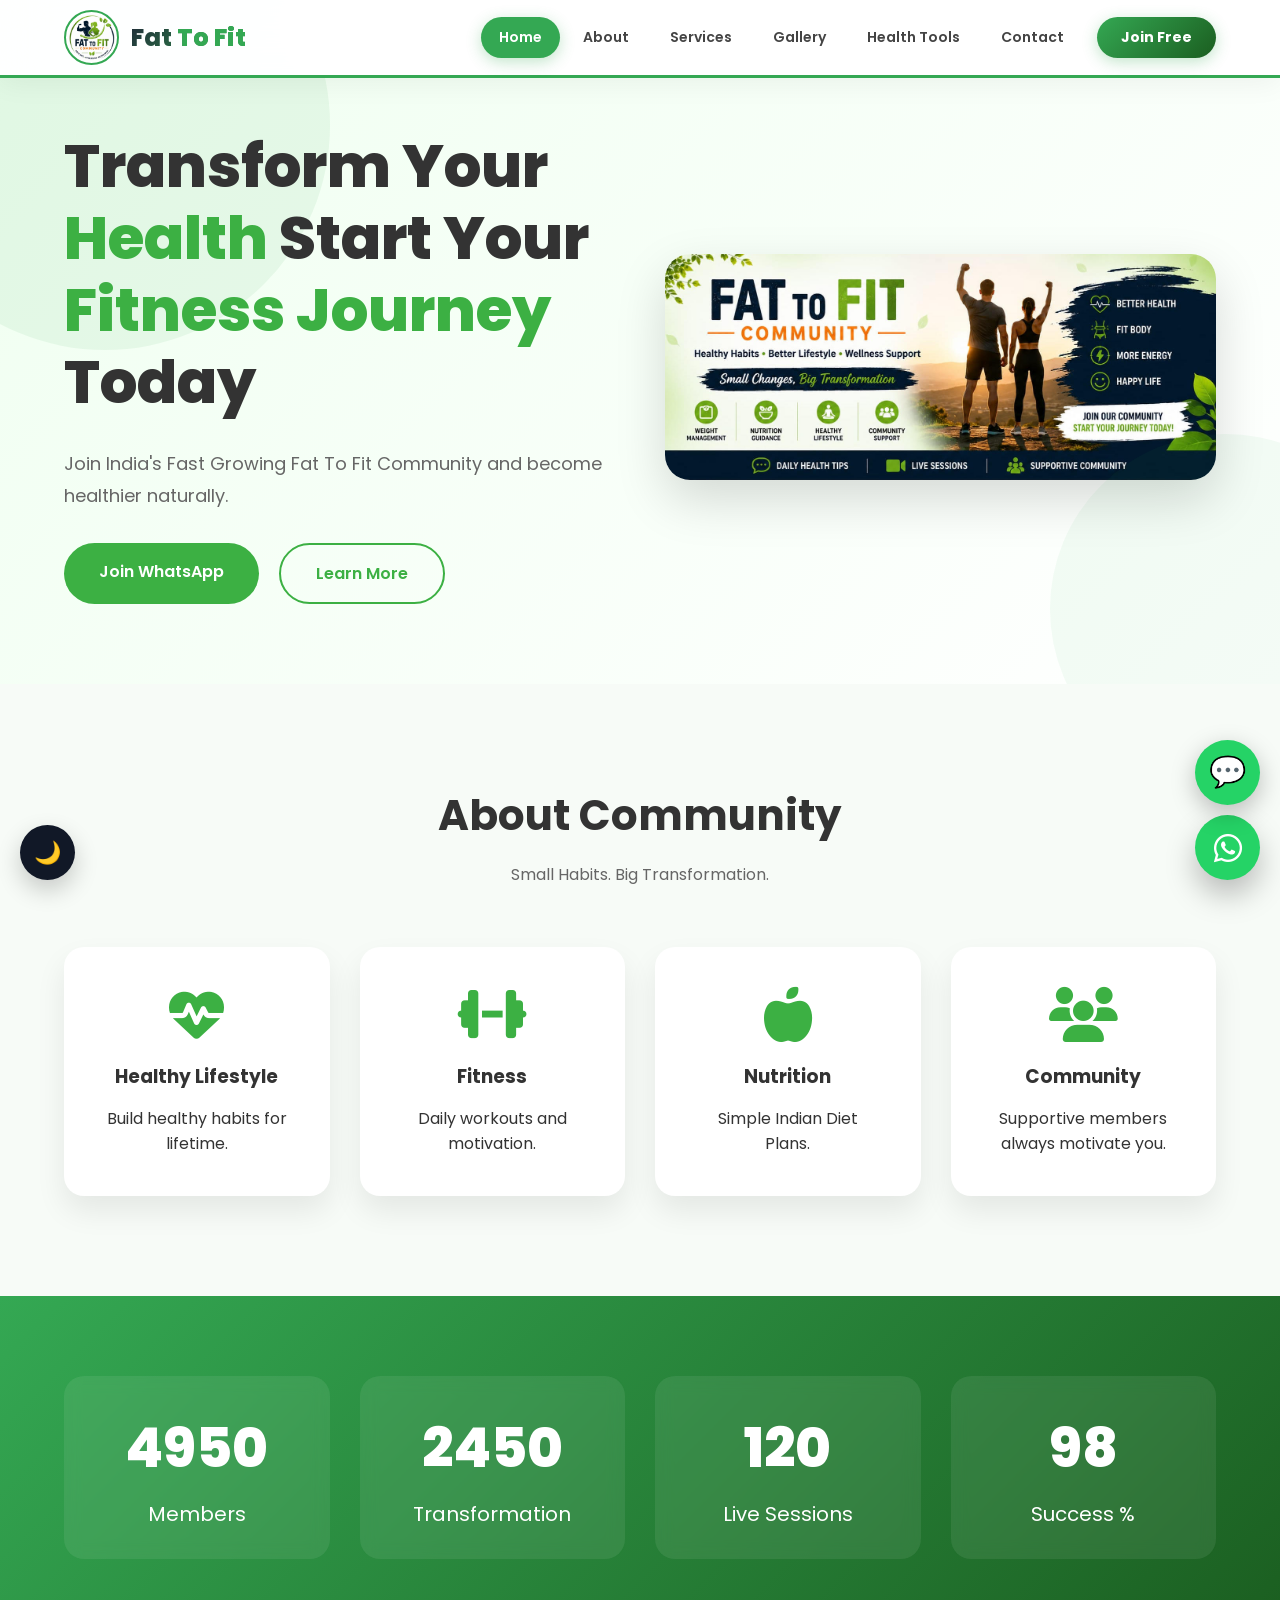
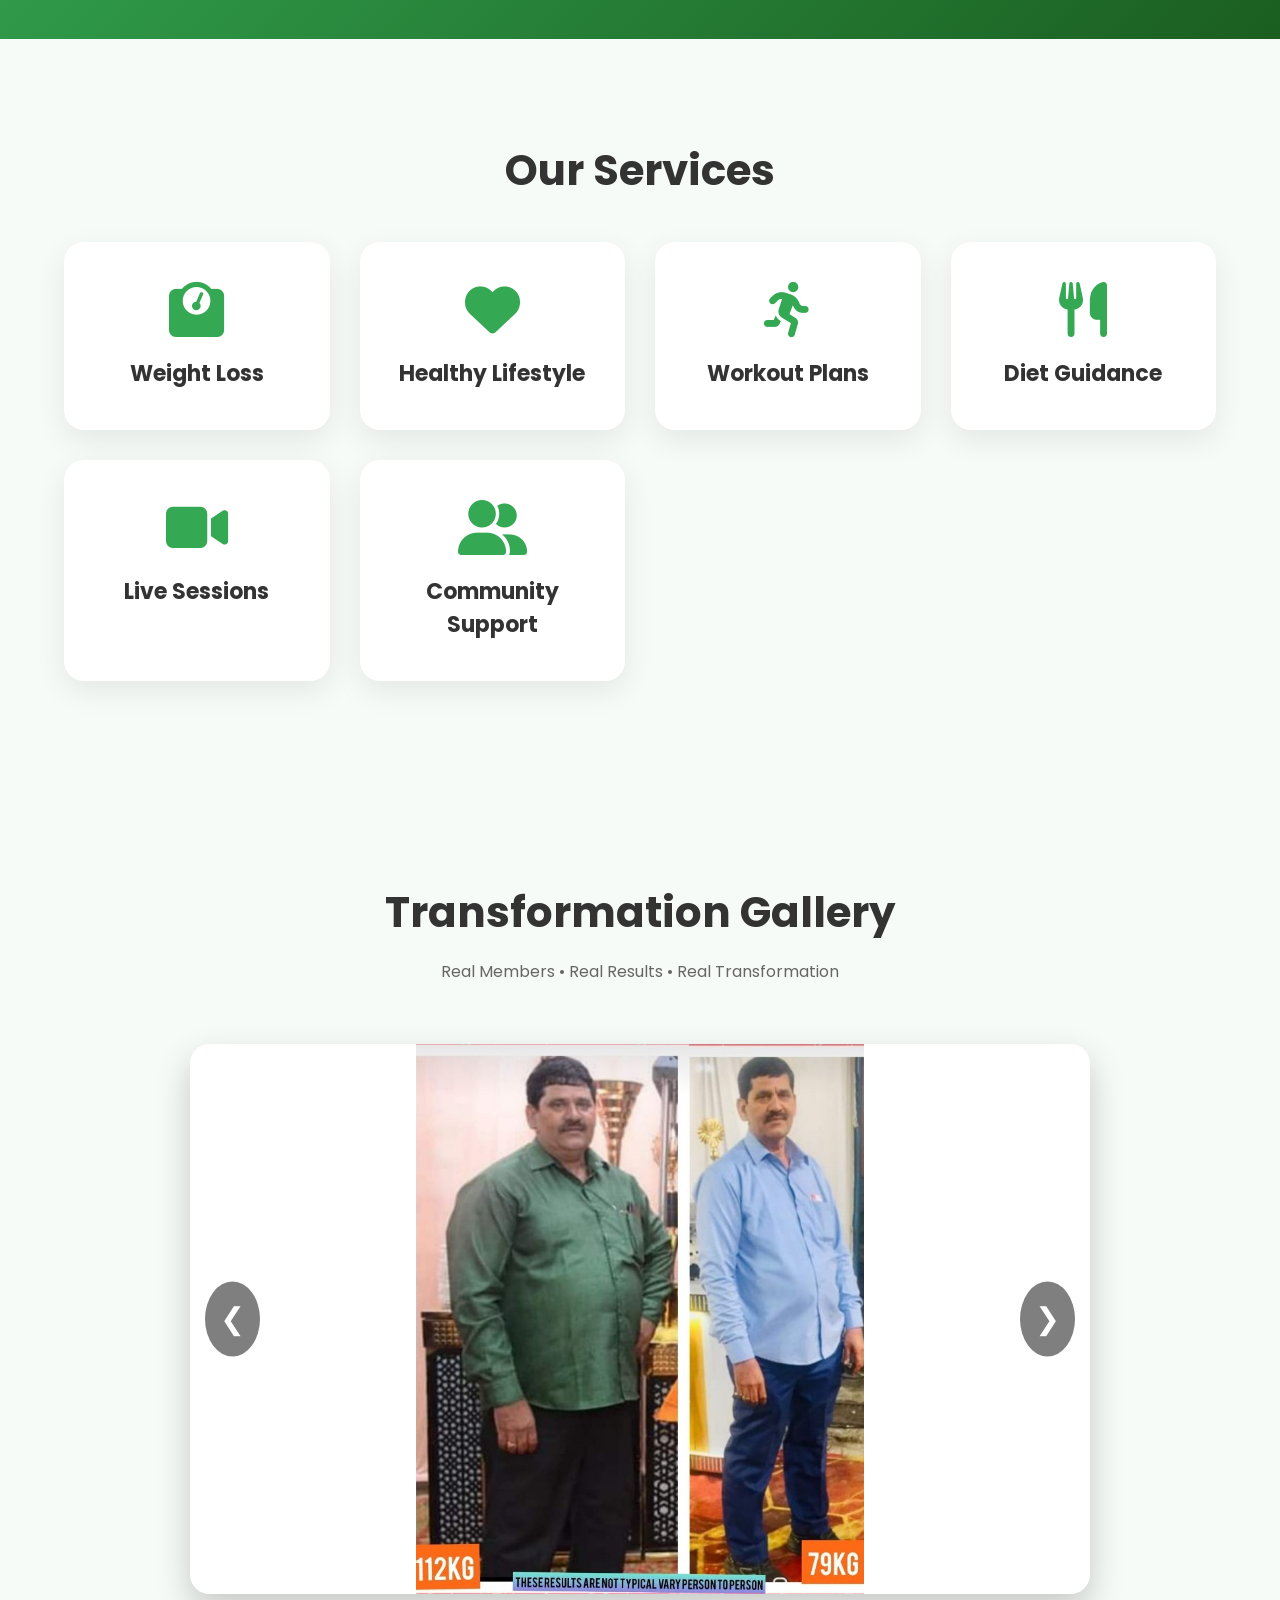
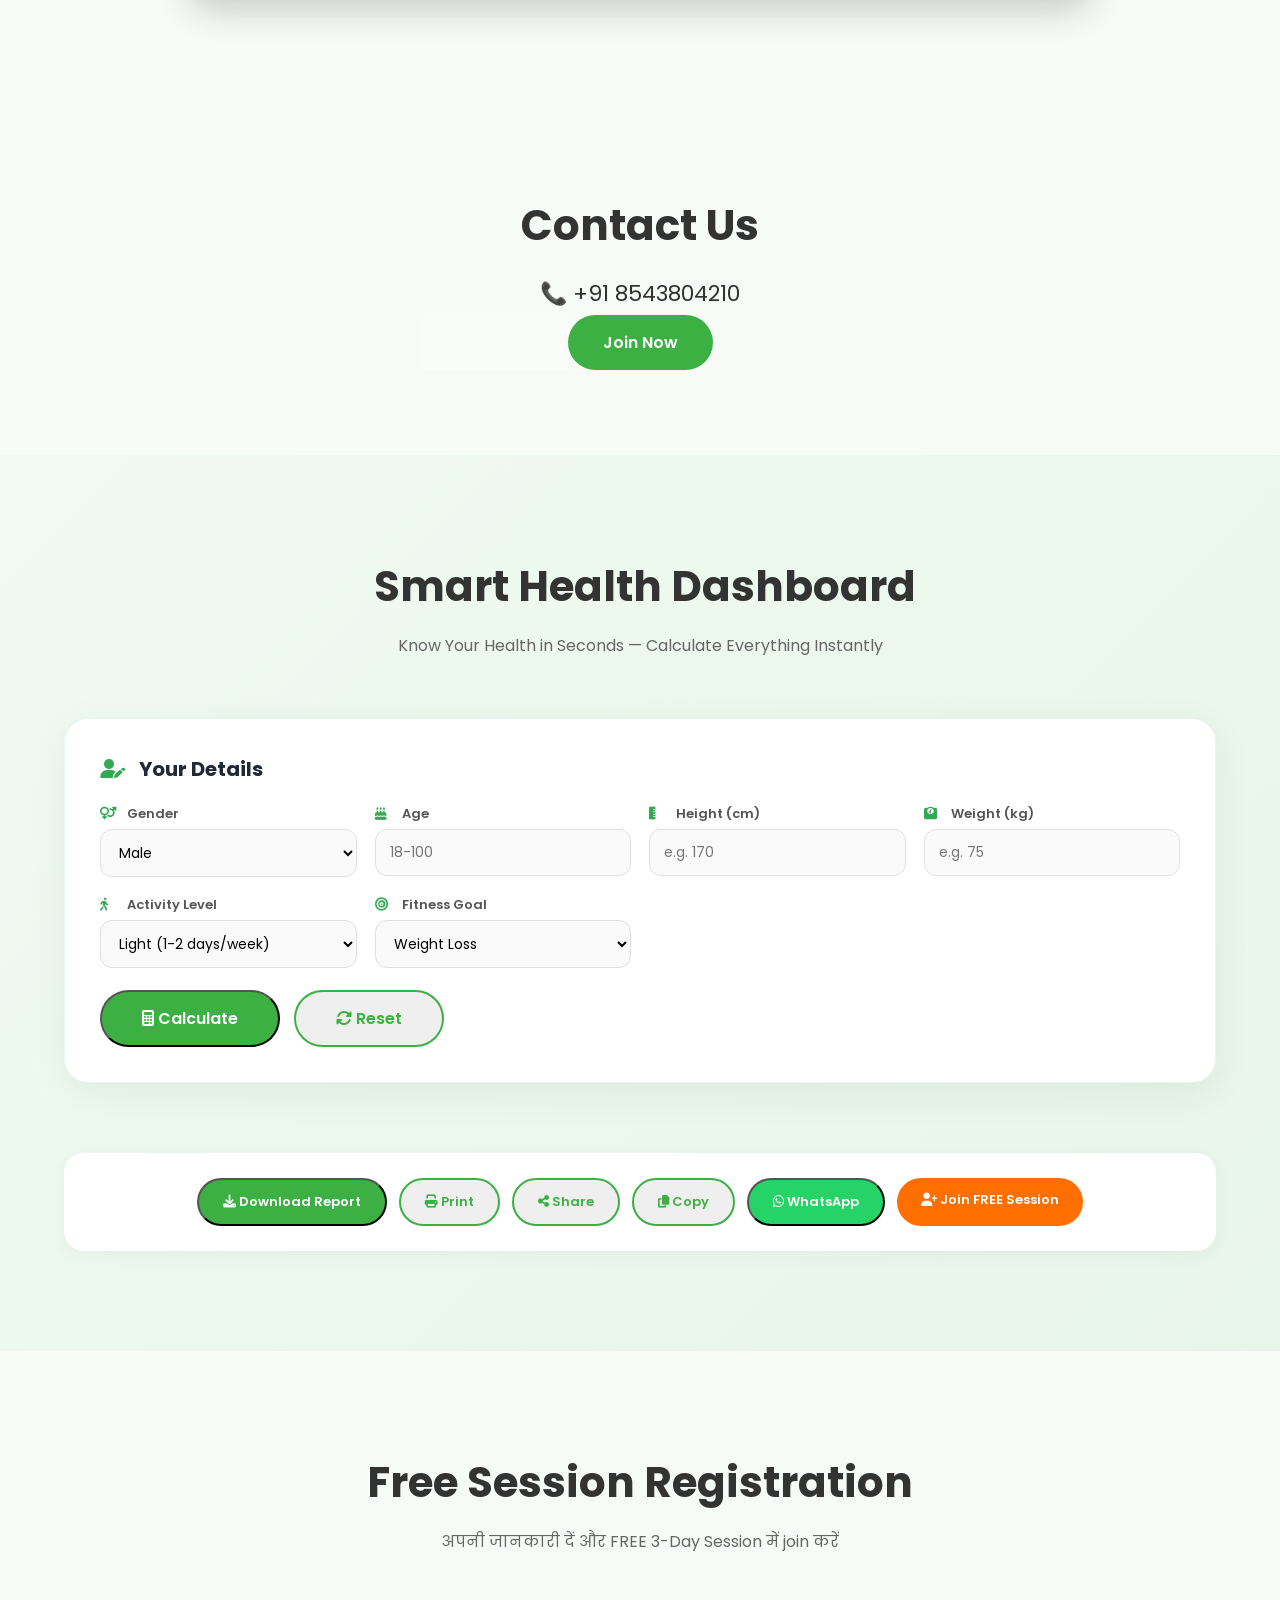
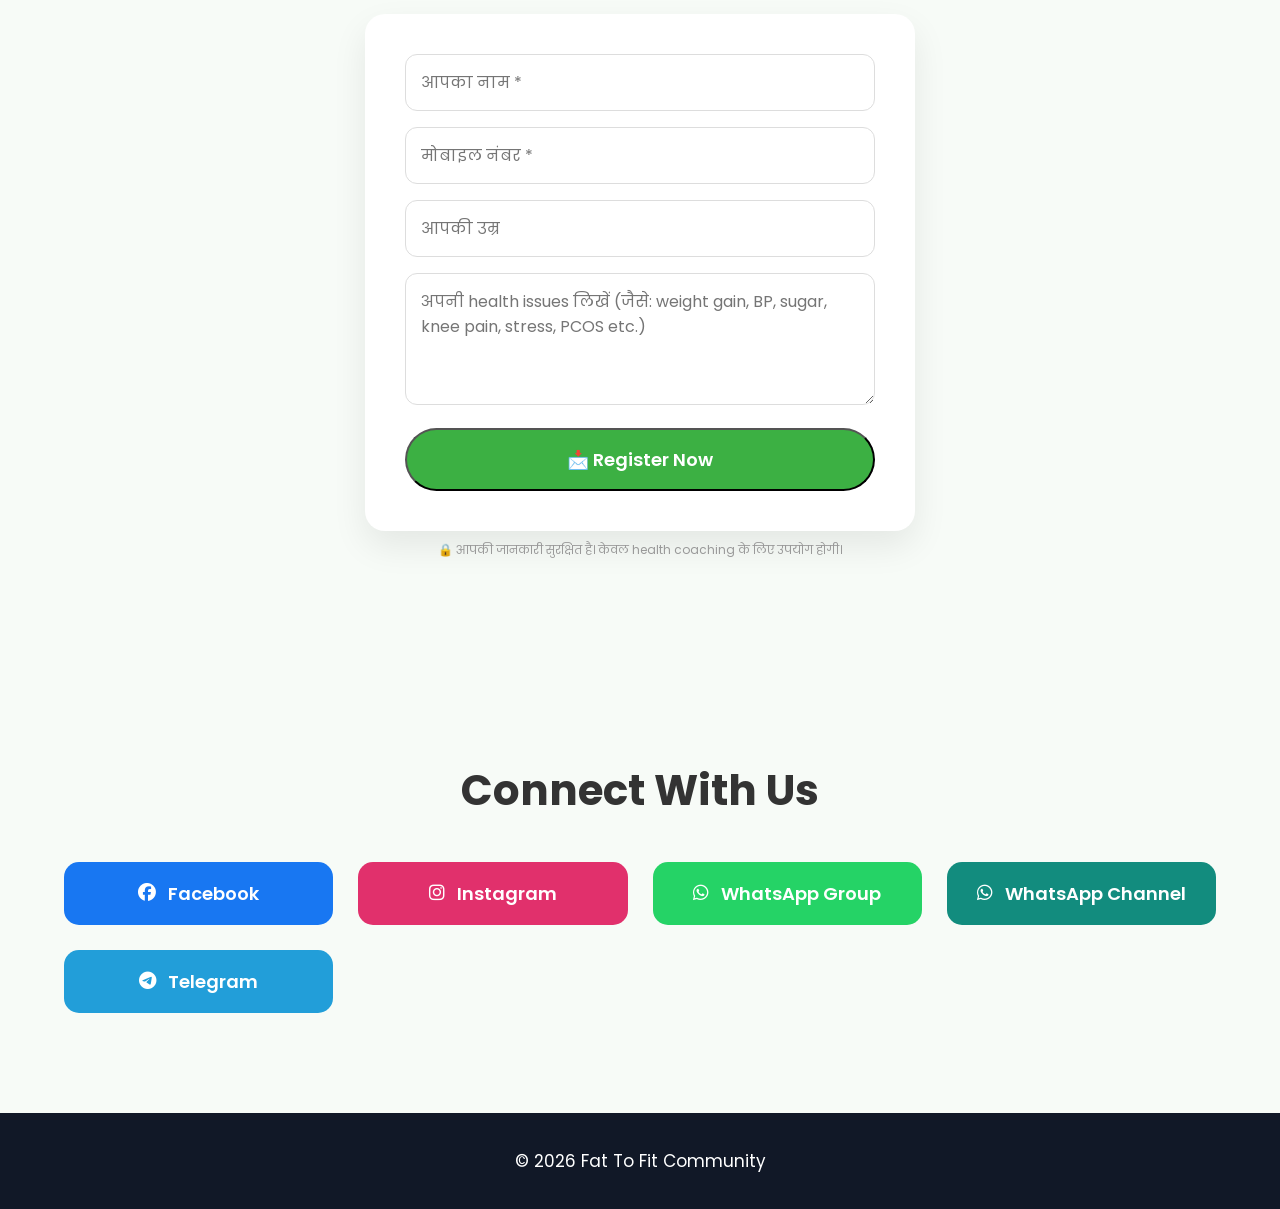
<file: index.html>
<!DOCTYPE html>
<html lang="en">

<head>

<meta charset="UTF-8">
<meta name="viewport" content="width=device-width, initial-scale=1.0">

<title>Fat To Fit Community | Transform Your Life</title>

<meta name="description" content="Join Fat To Fit Community and start your healthy lifestyle today.">

<link rel="stylesheet" href="style.css">

<link rel="preconnect" href="https://fonts.googleapis.com">

<link href="https://fonts.googleapis.com/css2?family=Poppins:wght@300;400;500;600;700;800&display=swap" rel="stylesheet">

<link rel="stylesheet"
href="https://cdnjs.cloudflare.com/ajax/libs/font-awesome/6.6.0/css/all.min.css">

<link href="https://unpkg.com/aos@2.3.4/dist/aos.css" rel="stylesheet">

<link rel="stylesheet" href="Chatbot/chatbot.css">

</head>

<body>

<!-- Loader -->

<div id="loader">
<div class="spinner"></div>
</div>

<!-- Navigation -->

<header>

<div class="container nav">

<div class="logo">

<img src="logo.jpeg">

<h2>Fat <span>To Fit</span></h2>

</div>

<nav>

<a href="#home">Home</a>
<a href="#about">About</a>
<a href="#services">Services</a>
<a href="#gallery">Gallery</a>
<a href="#tools">Health Tools</a>
<a href="#contact">Contact</a>
<a href="#register" class="nav-join">Join Free</a>

</nav>

<div class="menu-btn">
<i class="fa-solid fa-bars"></i>
</div>

</div>

</header>

<!-- Mobile Menu -->
<div class="mobile-overlay" id="mobileOverlay"></div>
<div class="mobile-menu" id="mobileMenu">
<button class="close-menu" id="closeMenu"><i class="fa-solid fa-xmark"></i></button>
<a href="#home"><i class="fa-solid fa-house"></i> Home</a>
<a href="#about"><i class="fa-solid fa-heart"></i> About</a>
<a href="#services"><i class="fa-solid fa-hand-holding-heart"></i> Services</a>
<a href="#gallery"><i class="fa-solid fa-images"></i> Gallery</a>
<a href="#tools"><i class="fa-solid fa-chart-line"></i> Health Tools</a>
<a href="#contact"><i class="fa-solid fa-phone"></i> Contact</a>
<a href="#register" style="background:#34a853;color:white;margin-top:10px;border-radius:25px;text-align:center;display:flex;justify-content:center;"><i class="fa-solid fa-user-plus" style="color:white;"></i> Join Free Session</a>
</div>

<!-- Hero -->

<section class="hero" id="home">

<div class="container hero-grid">

<div class="hero-left" data-aos="fade-right">

<h1>

Transform Your

<span>Health</span>

Start Your

<span>Fitness Journey</span>

Today

</h1>

<p>

Join India's Fast Growing Fat To Fit Community and become healthier naturally.

</p>

<div class="hero-buttons">

<a href="https://chat.whatsapp.com/HRDZN5Bllx74QV34udndcz" target="_blank" class="btn">

Join WhatsApp

</a>

<a href="#about" class="btn2">

Learn More

</a>

</div>

</div>

<div class="hero-right" data-aos="zoom-in">

<img src="banner.jpeg">

</div>

</div>

</section>

<!-- About -->

<section id="about" class="section">

<div class="container">

<h2 class="title">About Community</h2>

<p class="subtitle">

Small Habits. Big Transformation.

</p>

<div class="about-grid">

<div class="about-card">

<i class="fa-solid fa-heart-pulse"></i>

<h3>Healthy Lifestyle</h3>

<p>

Build healthy habits for lifetime.

</p>

</div>

<div class="about-card">

<i class="fa-solid fa-dumbbell"></i>

<h3>Fitness</h3>

<p>

Daily workouts and motivation.

</p>

</div>

<div class="about-card">

<i class="fa-solid fa-apple-whole"></i>

<h3>Nutrition</h3>

<p>

Simple Indian Diet Plans.

</p>

</div>

<div class="about-card">

<i class="fa-solid fa-users"></i>

<h3>Community</h3>

<p>

Supportive members always motivate you.

</p>

</div>

</div>

</div>

</section>

<!-- Counter -->

<section class="counter">

<div class="container counter-grid">

<div>

<h2 class="count" data-target="5000">0</h2>

<p>Members</p>

</div>

<div>

<h2 class="count" data-target="2500">0</h2>

<p>Transformation</p>

</div>

<div>

<h2 class="count" data-target="120">0</h2>

<p>Live Sessions</p>

</div>

<div>

<h2 class="count" data-target="98">0</h2>

<p>Success %</p>

</div>

</div>

</section>

<!-- Services -->

<section id="services" class="section">

<div class="container">

<h2 class="title">Our Services</h2>

<div class="service-grid">

<div class="service-card">

<i class="fa-solid fa-weight-scale"></i>

<h3>Weight Loss</h3>

</div>

<div class="service-card">

<i class="fa-solid fa-heart"></i>

<h3>Healthy Lifestyle</h3>

</div>

<div class="service-card">

<i class="fa-solid fa-person-running"></i>

<h3>Workout Plans</h3>

</div>

<div class="service-card">

<i class="fa-solid fa-utensils"></i>

<h3>Diet Guidance</h3>

</div>

<div class="service-card">

<i class="fa-solid fa-video"></i>

<h3>Live Sessions</h3>

</div>

<div class="service-card">

<i class="fa-solid fa-user-group"></i>

<h3>Community Support</h3>

</div>

</div>

</div>

</section>

<!-- Gallery -->

<!-- Transformation Gallery -->

<!-- Transformation Slider -->

<section class="section" id="gallery">

<div class="container">

<h2 class="title">Transformation Gallery</h2>

<p class="subtitle">
Real Members • Real Results • Real Transformation
</p>

<div class="slider">

<button class="prev">&#10094;</button>

<div class="slides">

<img src="transformation/t1.jpeg" class="slide active">

<img src="transformation/t2.jpeg" class="slide">

<img src="transformation/t3.jpeg" class="slide">

<img src="transformation/t4.jpeg" class="slide">

<img src="transformation/t5.jpeg" class="slide">

<img src="transformation/t6.jpeg" class="slide">

<img src="transformation/t7.jpeg" class="slide">

</div>

<button class="next">&#10095;</button>

</div>

</div>

</section>

<!-- Contact -->

<section id="contact" class="section">

<div class="container">

<h2 class="title">

Contact Us

</h2>

<p>

📞 +91 8543804210

</p>

<a class="btn"

href="https://chat.whatsapp.com/HRDZN5Bllx74QV34udndcz"

target="_blank">

Join Now

</a>

</div>

</section>

<!-- ============================================================
     SMART HEALTH DASHBOARD
     ============================================================ -->

<section class="section" id="tools">
<div class="container">

<h2 class="title"><i class="fa-solid fa-chart-pulse"></i> Smart Health Dashboard</h2>
<p class="subtitle">Know Your Health in Seconds — Calculate Everything Instantly</p>

<div class="dash-input-panel">
  <h3><i class="fa-solid fa-user-pen"></i> Your Details</h3>
  <div class="dash-input-grid">
    <div class="dash-field">
      <label><i class="fa-solid fa-venus-mars"></i> Gender</label>
      <select id="dashGender">
        <option value="male">Male</option>
        <option value="female">Female</option>
      </select>
    </div>
    <div class="dash-field">
      <label><i class="fa-solid fa-cake-candles"></i> Age</label>
      <input type="number" id="dashAge" placeholder="18-100" min="10" max="120">
    </div>
    <div class="dash-field">
      <label><i class="fa-solid fa-ruler-vertical"></i> Height (cm)</label>
      <input type="number" id="dashHeight" placeholder="e.g. 170" min="50" max="280">
    </div>
    <div class="dash-field">
      <label><i class="fa-solid fa-weight-scale"></i> Weight (kg)</label>
      <input type="number" id="dashWeight" placeholder="e.g. 75" min="10" max="400">
    </div>
    <div class="dash-field">
      <label><i class="fa-solid fa-person-walking"></i> Activity Level</label>
      <select id="dashActivity">
        <option value="1.2">Sedentary (Desk Job)</option>
        <option value="1.375" selected>Light (1-2 days/week)</option>
        <option value="1.55">Moderate (3-5 days/week)</option>
        <option value="1.725">Active (6-7 days/week)</option>
        <option value="1.9">Very Active (Athlete)</option>
      </select>
    </div>
    <div class="dash-field">
      <label><i class="fa-solid fa-bullseye"></i> Fitness Goal</label>
      <select id="dashGoal">
        <option value="lose">Weight Loss</option>
        <option value="gain">Weight Gain</option>
        <option value="maintain">Maintain Weight</option>
        <option value="lifestyle">Healthy Lifestyle</option>
      </select>
    </div>
  </div>
  <div class="dash-btn-group">
    <button class="btn dash-calc-btn" onclick="calculateHealth()"><i class="fa-solid fa-calculator"></i> Calculate</button>
    <button class="btn2 dash-reset-btn" onclick="resetDashboard()"><i class="fa-solid fa-rotate"></i> Reset</button>
  </div>
</div>

<div class="dash-err" id="dashErr"></div>

<div class="dash-results" id="dashResults">

  <!-- Tool 1 : BMI -->
  <div class="dash-card" data-tool="bmi">
    <div class="dash-card-head"><i class="fa-solid fa-weight"></i> BMI Calculator</div>
    <div class="dash-card-body">
      <div class="dash-stat" id="bmiValue">—</div>
      <div class="dash-label">Your BMI</div>
      <div class="dash-badge" id="bmiCategory">—</div>
      <div class="dash-progress"><div class="dash-progress-bar" id="bmiBar" style="width:0%"></div></div>
      <div class="dash-progress-labels"><span style="color:#2196F3">Under</span><span style="color:#4CAF50">Normal</span><span style="color:#FF9800">Over</span><span style="color:#f44336">Obese</span></div>
    </div>
  </div>

  <!-- Tool 2 : Ideal Weight -->
  <div class="dash-card" data-tool="ideal">
    <div class="dash-card-head"><i class="fa-solid fa-scale-balanced"></i> Ideal Weight Range</div>
    <div class="dash-card-body">
      <div class="dash-flex-3">
        <div><span class="dash-stat-sm" id="idealMin">—</span><div class="dash-label">Min (kg)</div></div>
        <div><span class="dash-stat-sm" id="idealMax">—</span><div class="dash-label">Max (kg)</div></div>
        <div><span class="dash-stat-sm" id="idealDiff">—</span><div class="dash-label">Difference</div></div>
      </div>
      <div class="dash-note" id="idealNote"></div>
    </div>
  </div>

  <!-- Tool 3 : Weight Goal -->
  <div class="dash-card" data-tool="goal">
    <div class="dash-card-head"><i class="fa-solid fa-bullseye"></i> Weight Goal</div>
    <div class="dash-card-body">
      <div class="dash-stat" id="goalAmount">—</div>
      <div class="dash-label" id="goalLabel">Need to</div>
      <div class="dash-stat-sm" id="goalTarget">—</div>
      <div class="dash-label">Estimated Healthy Target</div>
    </div>
  </div>

  <!-- Tool 4 : Water -->
  <div class="dash-card" data-tool="water">
    <div class="dash-card-head"><i class="fa-solid fa-droplet"></i> Water Intake</div>
    <div class="dash-card-body">
      <div class="dash-flex-2">
        <div><span class="dash-stat" id="waterL">—</span><div class="dash-label">Litres</div></div>
        <div><span class="dash-stat" id="waterG">—</span><div class="dash-label">Glasses</div></div>
      </div>
    </div>
  </div>

  <!-- Tool 5 : BMR -->
  <div class="dash-card" data-tool="bmr">
    <div class="dash-card-head"><i class="fa-solid fa-fire"></i> BMR (Basal Metabolic Rate)</div>
    <div class="dash-card-body">
      <div class="dash-stat" id="bmrValue">—</div>
      <div class="dash-label">Calories / Day (Resting)</div>
    </div>
  </div>

  <!-- Tool 6 : Daily Calories -->
  <div class="dash-card" data-tool="calories">
    <div class="dash-card-head"><i class="fa-solid fa-bolt"></i> Daily Calories</div>
    <div class="dash-card-body">
      <div class="dash-flex-3">
        <div><span class="dash-stat-sm" id="calMaintain">—</span><div class="dash-label">Maintenance</div></div>
        <div><span class="dash-stat-sm" id="calLoss">—</span><div class="dash-label">Weight Loss</div></div>
        <div><span class="dash-stat-sm" id="calGain">—</span><div class="dash-label">Weight Gain</div></div>
      </div>
    </div>
  </div>

  <!-- Tool 7 : Protein -->
  <div class="dash-card" data-tool="protein">
    <div class="dash-card-head"><i class="fa-solid fa-drumstick-bite"></i> Protein Intake</div>
    <div class="dash-card-body">
      <div class="dash-flex-3">
        <div><span class="dash-stat-sm" id="proteinMin">—</span><div class="dash-label">Minimum (g)</div></div>
        <div><span class="dash-stat-sm" id="proteinRec">—</span><div class="dash-label">Recommended (g)</div></div>
        <div><span class="dash-stat-sm" id="proteinAth">—</span><div class="dash-label">Athlete (g)</div></div>
      </div>
    </div>
  </div>

  <!-- Tool 8 : Steps -->
  <div class="dash-card" data-tool="steps">
    <div class="dash-card-head"><i class="fa-solid fa-shoe-prints"></i> Daily Steps Goal</div>
    <div class="dash-card-body">
      <div class="dash-flex-2">
        <div><span class="dash-stat" id="stepsValue">—</span><div class="dash-label">Recommended Steps</div></div>
        <div><span class="dash-stat" id="stepsWalk">—</span><div class="dash-label">Walking Minutes</div></div>
      </div>
    </div>
  </div>

  <!-- Tool 9 : Exercise -->
  <div class="dash-card" data-tool="exercise">
    <div class="dash-card-head"><i class="fa-solid fa-dumbbell"></i> Exercise Recommendation</div>
    <div class="dash-card-body">
      <div id="exerciseList" class="dash-ex-list"></div>
    </div>
  </div>

  <!-- Tool 10 : Sleep -->
  <div class="dash-card" data-tool="sleep">
    <div class="dash-card-head"><i class="fa-solid fa-moon"></i> Sleep Recommendation</div>
    <div class="dash-card-body">
      <div class="dash-flex-2">
        <div><span class="dash-stat" id="sleepHours">—</span><div class="dash-label">Hours</div></div>
        <div><span class="dash-stat" id="sleepTime">—</span><div class="dash-label">Ideal Bedtime</div></div>
      </div>
    </div>
  </div>

  <!-- Tool 11 : Goal Time -->
  <div class="dash-card" data-tool="goaltime">
    <div class="dash-card-head"><i class="fa-solid fa-clock"></i> Estimated Goal Time</div>
    <div class="dash-card-body">
      <div class="dash-flex-2">
        <div><span class="dash-stat" id="goalWeeks">—</span><div class="dash-label">Weeks</div></div>
        <div><span class="dash-stat" id="goalMonths">—</span><div class="dash-label">Months</div></div>
      </div>
    </div>
  </div>

  <!-- Tool 12 : Health Score -->
  <div class="dash-card dash-card-wide" data-tool="score">
    <div class="dash-card-head"><i class="fa-solid fa-star"></i> Health Score</div>
    <div class="dash-card-body dash-score-body">
      <div class="dash-score-circle" id="scoreCircle">
        <span id="scoreValue">0</span>
        <span class="dash-score-label">/100</span>
      </div>
      <div class="dash-score-detail" id="scoreDetail"></div>
    </div>
  </div>

  <!-- Tool 13 : Health Risk -->
  <div class="dash-card" data-tool="risk">
    <div class="dash-card-head"><i class="fa-solid fa-triangle-exclamation"></i> Health Risk</div>
    <div class="dash-card-body">
      <div class="dash-stat" id="riskLevel" style="font-size:28px;">—</div>
      <div class="dash-risk-bar" id="riskBar"><div id="riskFill"></div></div>
    </div>
  </div>

  <!-- Tool 14 : Nutrition -->
  <div class="dash-card dash-card-wide" data-tool="nutrition">
    <div class="dash-card-head"><i class="fa-solid fa-plate-wheat"></i> Nutrition Recommendation</div>
    <div class="dash-card-body">
      <div class="dash-flex-4">
        <div><span class="dash-stat-sm" id="nutriCal">—</span><div class="dash-label">Calories</div></div>
        <div><span class="dash-stat-sm" id="nutriProtein">—</span><div class="dash-label">Protein (g)</div></div>
        <div><span class="dash-stat-sm" id="nutriCarbs">—</span><div class="dash-label">Carbs (g)</div></div>
        <div><span class="dash-stat-sm" id="nutriFat">—</span><div class="dash-label">Fat (g)</div></div>
      </div>
    </div>
  </div>

  <!-- Tool 15 : Tips -->
  <div class="dash-card dash-card-wide" data-tool="tips">
    <div class="dash-card-head"><i class="fa-solid fa-lightbulb"></i> Personal Health Tips</div>
    <div class="dash-card-body">
      <ul class="dash-tips" id="tipsList"></ul>
    </div>
  </div>

</div>

<div class="dash-actions">
  <button class="btn" onclick="downloadReport()"><i class="fa-solid fa-download"></i> Download Report</button>
  <button class="btn2" onclick="printReport()"><i class="fa-solid fa-print"></i> Print</button>
  <button class="btn2" onclick="shareResult()"><i class="fa-solid fa-share-nodes"></i> Share</button>
  <button class="btn2" onclick="copyResult()"><i class="fa-solid fa-copy"></i> Copy</button>
  <button class="btn" onclick="shareWhatsApp()" style="background:#25D366;"><i class="fa-brands fa-whatsapp"></i> WhatsApp</button>
  <a href="#register" class="btn" style="background:#FF6F00;text-align:center;"><i class="fa-solid fa-user-plus"></i> Join FREE Session</a>
</div>

</div>
</section>

<!-- Registration Form -->

<section class="section" id="register">

<div class="container">

<h2 class="title">Free Session Registration</h2>

<p class="subtitle">अपनी जानकारी दें और FREE 3-Day Session में join करें</p>

<form class="reg-form" onsubmit="registerWA(event)">

<input type="text" id="regName" placeholder="आपका नाम *" required>

<input type="tel" id="regPhone" placeholder="मोबाइल नंबर *" required>

<input type="number" id="regAge" placeholder="आपकी उम्र" min="1" max="120">

<textarea id="regIssues" rows="4" placeholder="अपनी health issues लिखें (जैसे: weight gain, BP, sugar, knee pain, stress, PCOS etc.)"></textarea>

<button type="submit" class="btn reg-btn">📩 Register Now</button>

</form>

<p style="text-align:center;font-size:12px;color:#999;margin-top:10px;">🔒 आपकी जानकारी सुरक्षित है। केवल health coaching के लिए उपयोग होगी।</p>

<div id="regMsg" style="text-align:center;margin-top:20px;font-weight:600;color:#34a853;display:none;"></div>

</div>

</section>

<!-- Social -->

<section class="section">

<div class="container">

<h2 class="title">

Connect With Us

</h2>

<div class="social-grid">

<a href="https://www.facebook.com/share/18ysNTEaHW/" target="_blank"><i class="fab fa-facebook"></i> Facebook</a>

<a href="https://www.instagram.com/fattofitcommunity?igsh=MTduODUyajkybWJyNg==" target="_blank"><i class="fab fa-instagram"></i> Instagram</a>

<a href="https://chat.whatsapp.com/HRDZN5Bllx74QV34udndcz" target="_blank"><i class="fab fa-whatsapp"></i> WhatsApp Group</a>

<a href="https://whatsapp.com/channel/0029Vb8P5rUDDmFQFvsU4O3M" target="_blank"><i class="fab fa-whatsapp"></i> WhatsApp Channel</a>

<a href="https://t.me/FatToFitCommunity" target="_blank"><i class="fab fa-telegram"></i> Telegram</a>

</div>

</div>

</section>

<!-- Footer -->

<footer>

<p>

© 2026 Fat To Fit Community

</p>

</footer>
<!-- ChatBot -->

<div id="chatbot-container"><!-- =========================
     ChatBot
========================= -->

<div id="chatbot">

    <div id="chat-header">

        <div>

            <strong>🤖 Fat To Fit Assistant</strong><br>

            <small>Online</small>

        </div>

        <button id="closeChat">✕ Close</button>

    </div>

    <div id="chat-body">

        <div class="bot">

            👋 Hello!

            <br><br>

            Welcome to <b>Fat To Fit Community</b>

            <br><br>

            How can I help you today?

        </div>

    </div>

    <div class="quick-buttons">

        <button onclick="quickReply('join')">Join</button>

        <button onclick="quickReply('diet')">Diet</button>

        <button onclick="quickReply('bmi')">BMI</button>

        <button onclick="quickReply('exercise')">Exercise</button>

    </div>

    <div id="chat-footer">

        <input

        type="text"

        id="userInput"

        placeholder="Type your message...">

        <button id="sendBtn">

            ➤

        </button>

    </div>

</div>

<button id="chatIcon">

💬

</button></div>



<a class="floating"

href="https://chat.whatsapp.com/HRDZN5Bllx74QV34udndcz"

target="_blank">

<i class="fab fa-whatsapp"></i>

</a>

<button id="topBtn">

<i class="fa-solid fa-arrow-up"></i>

</button>

<script src="https://unpkg.com/aos@2.3.4/dist/aos.js"></script>

<script src="Chatbot/knowledge.js"></script>

<script src="Chatbot/chatbot.js"></script>

<script src="script.js"></script>





</body>

</html>
</file>
<file: style.css>
/* ===========================
   Fat To Fit Community
   Premium Style Sheet
=========================== */

*{
margin:0;
padding:0;
box-sizing:border-box;
font-family:'Poppins',sans-serif;
}

html{
scroll-behavior:smooth;
}

body{
background:#f7fbf7;
color:#333;
overflow-x:hidden;
}

img{
max-width:100%;
display:block;
}

a{
text-decoration:none;
}

.container{
width:90%;
max-width:1200px;
margin:auto;
}

/* ================= Loader ================= */

#loader{
position:fixed;
left:0;
top:0;
width:100%;
height:100%;
background:#fff;
display:flex;
justify-content:center;
align-items:center;
z-index:99999;
transition:.5s;
}

.spinner{
width:70px;
height:70px;
border:7px solid #ddd;
border-top:7px solid #3cb043;
border-radius:50%;
animation:spin 1s linear infinite;
}

@keyframes spin{

100%{
transform:rotate(360deg);
}

}

/* ================= Header ================= */

header{
position:fixed;
top:0;
left:0;
width:100%;
background:rgba(255,255,255,.97);
backdrop-filter:blur(20px);
-webkit-backdrop-filter:blur(20px);
box-shadow:0 4px 30px rgba(0,0,0,.06);
border-bottom:3px solid #34a853;
z-index:1000;
transition:.3s;
}

header.scrolled{
box-shadow:0 8px 40px rgba(0,0,0,.1);
}

.nav{
height:75px;
display:flex;
justify-content:space-between;
align-items:center;
}

.logo{
display:flex;
align-items:center;
gap:12px;
}

.logo img{
width:55px;
height:55px;
border-radius:50%;
object-fit:cover;
border:2px solid #34a853;
padding:2px;
transition:.3s;
}

.logo:hover img{
transform:rotate(-5deg) scale(1.05);
}

.logo h2{
font-size:24px;
font-weight:800;
background:linear-gradient(135deg,#1f2937,#34a853);
-webkit-background-clip:text;
-webkit-text-fill-color:transparent;
background-clip:text;
}

.logo span{
color:#34a853;
-webkit-text-fill-color:#34a853;
}

nav{
display:flex;
align-items:center;
gap:5px;
}

nav a{
color:#444;
font-weight:600;
font-size:14px;
padding:10px 18px;
border-radius:25px;
transition:.3s;
position:relative;
}

nav a:hover{
color:#34a853;
background:rgba(52,168,83,.08);
}

nav a.active{
background:#34a853;
color:white;
box-shadow:0 4px 15px rgba(52,168,83,.3);
}

.nav-join{
background:linear-gradient(135deg,#34a853,#1b5e20) !important;
color:white !important;
padding:10px 24px !important;
border-radius:25px !important;
font-weight:700 !important;
box-shadow:0 4px 15px rgba(52,168,83,.3);
margin-left:10px;
}

.nav-join:hover{
transform:translateY(-2px);
box-shadow:0 8px 25px rgba(52,168,83,.4) !important;
background:linear-gradient(135deg,#1b5e20,#34a853) !important;
}

.menu-btn{
display:none;
width:45px;
height:45px;
border-radius:12px;
background:rgba(52,168,83,.08);
align-items:center;
justify-content:center;
font-size:22px;
cursor:pointer;
transition:.3s;
color:#34a853;
border:1px solid rgba(52,168,83,.15);
}

.menu-btn:hover{
background:#34a853;
color:white;
}

/* Mobile Menu Overlay */
.mobile-menu{
display:none;
position:fixed;
top:0;
right:-100%;
width:300px;
height:100%;
background:white;
box-shadow:-10px 0 40px rgba(0,0,0,.1);
z-index:9999;
padding:80px 30px 30px;
transition:.4s cubic-bezier(.4,0,.2,1);
flex-direction:column;
gap:8px;
}

.mobile-menu.open{
right:0;
}

.mobile-menu a{
color:#333;
font-weight:600;
font-size:16px;
padding:14px 20px;
border-radius:15px;
transition:.3s;
display:flex;
align-items:center;
gap:12px;
}

.mobile-menu a i{
width:24px;
color:#34a853;
font-size:18px;
}

.mobile-menu a:hover{
background:rgba(52,168,83,.08);
color:#34a853;
}

.mobile-menu .close-menu{
position:absolute;
top:20px;
right:20px;
width:40px;
height:40px;
border-radius:50%;
background:#f5f5f5;
border:none;
font-size:20px;
cursor:pointer;
display:flex;
align-items:center;
justify-content:center;
transition:.3s;
color:#333;
}

.mobile-menu .close-menu:hover{
background:#34a853;
color:white;
}

.mobile-overlay{
display:none;
position:fixed;
top:0;
left:0;
width:100%;
height:100%;
background:rgba(0,0,0,.4);
z-index:9998;
opacity:0;
transition:.3s;
}

.mobile-overlay.show{
opacity:1;
}

/* ================= Hero ================= */

.hero{

padding-top:130px;
padding-bottom:80px;
background:linear-gradient(135deg,#effff0,#ffffff);

}

.hero-grid{

display:grid;
grid-template-columns:1fr 1fr;
gap:50px;
align-items:center;

}

.hero-left h1{

font-size:60px;
font-weight:800;
line-height:1.2;

}

.hero-left span{

color:#3cb043;

}

.hero-left p{

margin:30px 0;
font-size:18px;
line-height:1.8;
color:#666;

}

.hero-buttons{

display:flex;
gap:20px;

}

.btn{

padding:16px 35px;
background:#3cb043;
color:white;
border-radius:40px;
font-weight:600;
transition:.3s;

}

.btn:hover{

background:#222;
transform:translateY(-5px);

}

.btn2{

padding:16px 35px;
border:2px solid #3cb043;
color:#3cb043;
border-radius:40px;
font-weight:600;
transition:.3s;

}

.btn2:hover{

background:#3cb043;
color:white;

}

.hero-right img{

border-radius:25px;
box-shadow:0 20px 50px rgba(0,0,0,.15);

animation:float 4s ease-in-out infinite;

}

@keyframes float{

0%{

transform:translateY(0);

}

50%{

transform:translateY(-12px);

}

100%{

transform:translateY(0);

}

}

/* ================= Section ================= */

.section{

padding:100px 0;

}

.title{

text-align:center;
font-size:42px;
margin-bottom:15px;
font-weight:700;

}

.subtitle{

text-align:center;
color:#666;
margin-bottom:60px;

}

/* ================= About ================= */

.about-grid{

display:grid;
grid-template-columns:repeat(auto-fit,minmax(250px,1fr));
gap:30px;

}

.about-card{

background:white;
padding:40px;
border-radius:20px;
text-align:center;
box-shadow:0 15px 30px rgba(0,0,0,.08);
transition:.4s;

}

.about-card:hover{

transform:translateY(-10px);

}

.about-card i{

font-size:55px;
color:#3cb043;
margin-bottom:20px;

}

.about-card h3{

margin-bottom:15px;

}

/* ===========================
   Counter Section
=========================== */

.counter{
    background:linear-gradient(135deg,#34a853,#1b5e20);
    color:#fff;
    padding:80px 0;
}

.counter-grid{
    display:grid;
    grid-template-columns:repeat(auto-fit,minmax(220px,1fr));
    gap:30px;
    text-align:center;
}

.counter-grid div{
    padding:30px;
    border-radius:20px;
    background:rgba(255,255,255,.08);
    backdrop-filter:blur(8px);
    transition:.3s;
}

.counter-grid div:hover{
    transform:translateY(-8px);
}

.count{
    font-size:55px;
    font-weight:800;
    margin-bottom:10px;
}

.counter-grid p{
    font-size:20px;
}

/* ===========================
   Services
=========================== */

.service-grid{
    display:grid;
    grid-template-columns:repeat(auto-fit,minmax(260px,1fr));
    gap:30px;
    margin-top:40px;
}

.service-card{
    background:#fff;
    border-radius:20px;
    padding:40px 25px;
    text-align:center;
    box-shadow:0 10px 30px rgba(0,0,0,.08);
    transition:.35s;
}

.service-card:hover{
    transform:translateY(-10px);
    background:#34a853;
    color:#fff;
}

.service-card i{
    font-size:55px;
    color:#34a853;
    margin-bottom:20px;
    transition:.35s;
}

.service-card:hover i{
    color:#fff;
}

.service-card h3{
    font-size:22px;
}

/* ===========================
   Gallery
=========================== */

.gallery{
    display:grid;
    grid-template-columns:repeat(auto-fit,minmax(280px,1fr));
    gap:25px;
    margin-top:40px;
}

.gallery img{
    width:100%;
    border-radius:18px;
    cursor:pointer;
    transition:.4s;
    box-shadow:0 15px 30px rgba(0,0,0,.12);
}

.gallery img:hover{
    transform:scale(1.05);
}

/* ===========================
   BMI Calculator
=========================== */

.bmi-box{
    max-width:550px;
    margin:40px auto;
    background:#fff;
    padding:40px;
    border-radius:20px;
    box-shadow:0 15px 35px rgba(0,0,0,.08);
}

.bmi-box input{
    width:100%;
    padding:15px;
    margin-bottom:20px;
    border:1px solid #ddd;
    border-radius:10px;
    font-size:17px;
}

.bmi-box button{
    width:100%;
    padding:15px;
    background:#34a853;
    color:#fff;
    border:none;
    border-radius:10px;
    font-size:18px;
    cursor:pointer;
    transition:.3s;
}

.bmi-box button:hover{
    background:#1b5e20;
}

#result{
    margin-top:25px;
    text-align:center;
    color:#34a853;
}

/* ===========================
   Social
=========================== */

.social-grid{
    display:grid;
    grid-template-columns:repeat(auto-fit,minmax(250px,1fr));
    gap:25px;
    margin-top:40px;
}

.social-grid a{
    display:flex;
    justify-content:center;
    align-items:center;
    gap:12px;
    padding:18px;
    border-radius:15px;
    color:#fff;
    font-size:18px;
    font-weight:600;
    transition:.3s;
}

.social-grid a:nth-child(1){
    background:#1877F2;
}

.social-grid a:nth-child(2){
    background:#E1306C;
}

.social-grid a:nth-child(3){
    background:#25D366;
}

.social-grid a:nth-child(4){
    background:#128C7E;
}

.social-grid a:nth-child(5){
    background:#229ED9;
}

.social-grid a:hover{
    transform:translateY(-6px);
    box-shadow:0 15px 30px rgba(0,0,0,.2);
}

/* ===========================
   Contact
=========================== */

#contact{
    text-align:center;
}

#contact p{
    font-size:22px;
    margin:20px 0;
}

/* ===========================
   Registration Form
=========================== */

.reg-form{
    max-width:550px;
    margin:0 auto;
    background:#fff;
    padding:40px;
    border-radius:20px;
    box-shadow:0 15px 35px rgba(0,0,0,.08);
}

.reg-form input,
.reg-form textarea{
    width:100%;
    padding:15px;
    margin-bottom:16px;
    border:1px solid #ddd;
    border-radius:12px;
    font-size:16px;
    font-family:'Poppins',sans-serif;
    transition:.3s;
}

.reg-form input:focus,
.reg-form textarea:focus{
    border-color:#34a853;
    outline:none;
    box-shadow:0 0 0 3px rgba(52,168,83,.15);
}

.reg-form textarea{
    resize:vertical;
    min-height:100px;
}

.reg-btn{
    width:100%;
    cursor:pointer;
    font-size:18px;
}

.reg-btn:hover{
    background:#1b5e20;
}

/* ===========================
   Footer
=========================== */

footer{
    background:#111827;
    color:#fff;
    text-align:center;
    padding:35px 20px;
}

footer p{
    font-size:17px;
}

/* ===========================
   Floating WhatsApp
=========================== */

.floating{
    position:fixed;
    right:20px;
    bottom:20px;
    width:65px;
    height:65px;
    background:#25D366;
    border-radius:50%;
    display:flex;
    justify-content:center;
    align-items:center;
    color:#fff;
    font-size:32px;
    box-shadow:0 15px 30px rgba(0,0,0,.25);
    z-index:999;
    transition:.3s;
}

.floating:hover{
    transform:scale(1.1);
}

/* ===========================
   Back To Top
=========================== */

#topBtn{
    position:fixed;
    left:20px;
    bottom:85px;
    width:55px;
    height:55px;
    border:none;
    border-radius:50%;
    background:#34a853;
    color:#fff;
    font-size:22px;
    cursor:pointer;
    display:none;
    z-index:999;
}

/* ===========================
   Premium Buttons
=========================== */

.btn,
.btn2{
    position:relative;
    overflow:hidden;
}

.btn::before,
.btn2::before{
    content:'';
    position:absolute;
    left:-100%;
    top:0;
    width:100%;
    height:100%;
    background:rgba(255,255,255,.2);
    transition:.5s;
}

.btn:hover::before,
.btn2:hover::before{
    left:100%;
}

/* ===========================
   Card Hover Effect
=========================== */

.about-card,
.service-card{
    position:relative;
    overflow:hidden;
}

.about-card::before,
.service-card::before{
    content:"";
    position:absolute;
    left:0;
    bottom:0;
    width:0%;
    height:5px;
    background:#34a853;
    transition:.4s;
}

.about-card:hover::before,
.service-card:hover::before{
    width:100%;
}

/* ===========================
   Glass Effect
=========================== */

.glass{

background:rgba(255,255,255,.18);
backdrop-filter:blur(12px);
-webkit-backdrop-filter:blur(12px);

}

/* ===========================
   Image Hover
=========================== */

.gallery img{

transition:.5s;

}

.gallery img:hover{

transform:scale(1.08) rotate(1deg);

}

/* ===========================
   Smooth Transition
=========================== */

*{

transition:.3s ease;

}

/* ===========================
   Scrollbar
=========================== */

::-webkit-scrollbar{

width:10px;

}

::-webkit-scrollbar-track{

background:#f3f3f3;

}

::-webkit-scrollbar-thumb{

background:#34a853;
border-radius:20px;

}

::-webkit-scrollbar-thumb:hover{

background:#2d8f47;

}

/* ===========================
   Selection
=========================== */

::selection{

background:#34a853;
color:white;

}

/* ===========================
   Hero Background Animation
=========================== */

.hero{

position:relative;
overflow:hidden;

}

.hero::before{

content:"";
position:absolute;
width:450px;
height:450px;
background:rgba(52,168,83,.08);
border-radius:50%;
left:-120px;
top:-100px;

}

.hero::after{

content:"";
position:absolute;
width:350px;
height:350px;
background:rgba(52,168,83,.05);
right:-120px;
bottom:-100px;
border-radius:50%;

}

/* ===========================
   Fade Animation
=========================== */

.fade-up{

animation:fadeUp 1s ease;

}

@keyframes fadeUp{

from{

opacity:0;
transform:translateY(40px);

}

to{

opacity:1;
transform:translateY(0);

}

}

/* ===========================
   Floating Animation
=========================== */

.float{

animation:floating 3s infinite;

}

@keyframes floating{

0%{

transform:translateY(0);

}

50%{

transform:translateY(-10px);

}

100%{

transform:translateY(0);

}

}

/* ===========================
   Mobile
=========================== */

@media(max-width:992px){

.hero-grid{
grid-template-columns:1fr;
text-align:center;
}

.hero-left{
order:2;
}

.hero-right{
order:1;
}

.hero-left h1{
font-size:42px;
}

header nav{
display:none;
}

.menu-btn{
display:flex;
}

.nav-join{
display:none !important;
}

.counter-grid,
.about-grid,
.service-grid,
.gallery,
.social-grid{
grid-template-columns:repeat(auto-fit,minmax(250px,1fr));
}

.mobile-menu{
display:flex;
}

}

@media(max-width:768px){

.logo h2{
font-size:22px;
}

.logo img{
width:50px;
height:50px;
}

.mobile-menu{
width:100%;
padding:80px 20px 20px;
}

.mobile-menu a{
font-size:18px;
padding:16px 20px;
}

.menu-btn{
width:42px;
height:42px;
font-size:20px;
}

.hero{

padding-top:120px;

}

.hero-left h1{

font-size:34px;

}

.title{

font-size:32px;

}

.subtitle{

font-size:16px;

}

.btn,
.btn2{

display:block;
width:100%;
margin-bottom:15px;
text-align:center;

}

.hero-buttons{

display:block;

}

.counter{

padding:50px 0;

}

.count{

font-size:42px;

}

.section{

padding:70px 0;

}

.bmi-box{

padding:25px;

}

.social-grid a{

font-size:16px;

}

footer{

font-size:14px;

}

.floating{

width:55px;
height:55px;
font-size:28px;

}

#topBtn{

width:50px;
height:50px;

}

}

@media(max-width:480px){

.hero-left h1{

font-size:28px;

}

.title{

font-size:28px;

}

.container{

width:94%;

}

}

/* ===========================
   Dark Mode Ready
=========================== */

.dark{

background:#0f172a;
color:white;

}

.dark header{

background:#111827;

}

.dark .about-card,
.dark .service-card,
.dark .bmi-box{

background:#1e293b;
color:white;

}

.dark footer{

background:black;

}



/* =====================
Transformation Slider
===================== */

.slider{

position:relative;

max-width:900px;

margin:auto;

overflow:hidden;

border-radius:20px;

box-shadow:0 15px 35px rgba(0,0,0,.2);

}

.slides{

position:relative;

}

.slide{

display:none;

width:100%;

height:550px;

object-fit:contain;

background:#fff;

}

.slide.active{

display:block;

animation:fade .8s;

}

@keyframes fade{

from{

opacity:.4;

}

to{

opacity:1;

}

}

.prev,
.next{

position:absolute;

top:50%;

transform:translateY(-50%);

background:rgba(0,0,0,.5);

color:#fff;

border:none;

font-size:30px;

padding:15px;

cursor:pointer;

border-radius:50%;

z-index:100;

transition:.3s;

}

.prev:hover,
.next:hover{

background:#34a853;

}

.prev{

left:15px;

}

.next{

right:15px;

}

@media(max-width:768px){

.slide{

height:350px;

}

.prev,
.next{

font-size:22px;

padding:10px;

}

}

/* ============================================================
   SMART HEALTH DASHBOARD
   ============================================================ */

#tools{background:linear-gradient(135deg,#f0faf3,#e8f5e9);}

.dash-input-panel{
  background:white;border-radius:24px;padding:35px;margin-bottom:40px;
  box-shadow:0 10px 40px rgba(0,0,0,.06);border:1px solid rgba(52,168,83,.1);
}
.dash-input-panel h3{font-size:20px;margin-bottom:20px;color:#1f2937;}
.dash-input-panel h3 i{color:#34a853;margin-right:10px;}
.dash-input-grid{display:grid;grid-template-columns:repeat(auto-fit,minmax(220px,1fr));gap:18px;}
.dash-field label{display:block;font-size:13px;font-weight:600;color:#555;margin-bottom:5px;}
.dash-field label i{color:#34a853;margin-right:6px;width:18px;}
.dash-field input,.dash-field select{
  width:100%;padding:12px 14px;border:1px solid #e0e0e0;border-radius:12px;
  font-size:14px;font-family:'Poppins',sans-serif;transition:.3s;background:#fafafa;
}
.dash-field input:focus,.dash-field select:focus{
  border-color:#34a853;outline:none;box-shadow:0 0 0 3px rgba(52,168,83,.12);background:white;
}
.dash-btn-group{display:flex;gap:14px;margin-top:22px;flex-wrap:wrap;}
.dash-calc-btn{padding:14px 40px;font-size:16px;}
.dash-reset-btn{padding:14px 40px;font-size:16px;}

.dash-err{
  text-align:center;color:#f44336;font-weight:600;font-size:14px;
  padding:12px;border-radius:12px;background:#fff5f5;margin-bottom:20px;display:none;
}

#tools .container{min-height:400px;}

.dash-results{
  display:grid;grid-template-columns:repeat(auto-fit,minmax(300px,1fr));gap:20px;
  visibility:hidden;opacity:0;max-height:0;overflow:hidden;
  transition:opacity .5s ease,max-height .6s ease,visibility .5s;pointer-events:none;
}
.dash-results.visible{
  visibility:visible;opacity:1;max-height:99999px;overflow:visible;pointer-events:auto;
}

.dash-card{
  background:rgba(255,255,255,.75);backdrop-filter:blur(16px);
  -webkit-backdrop-filter:blur(16px);
  border-radius:20px;padding:0;margin-bottom:20px;
  box-shadow:0 8px 32px rgba(0,0,0,.06);border:1px solid rgba(255,255,255,.7);
  transition:.4s;opacity:0;transform:translateY(30px);
}
.dash-card.show{opacity:1;transform:translateY(0);}
.dash-card:hover{transform:translateY(-4px);box-shadow:0 12px 40px rgba(52,168,83,.12);}
.dash-card-wide{grid-column:1/-1;}
.dash-card-head{
  padding:18px 24px;font-size:16px;font-weight:700;color:#1f2937;
  border-bottom:1px solid rgba(0,0,0,.04);display:flex;align-items:center;gap:10px;
}
.dash-card-head i{color:#34a853;font-size:20px;}
.dash-card-body{padding:24px;}

.dash-stat{font-size:36px;font-weight:800;color:#1f2937;line-height:1.2;}
.dash-stat-sm{font-size:24px;font-weight:700;color:#1f2937;}
.dash-label{font-size:12px;color:#888;margin-top:2px;font-weight:500;text-transform:uppercase;letter-spacing:.5px;}
.dash-badge{
  display:inline-block;padding:6px 18px;border-radius:20px;font-size:13px;
  font-weight:700;margin-top:8px;
}
.dash-flex-2{display:grid;grid-template-columns:1fr 1fr;gap:20px;text-align:center;}
.dash-flex-3{display:grid;grid-template-columns:1fr 1fr 1fr;gap:16px;text-align:center;}
.dash-flex-4{display:grid;grid-template-columns:repeat(4,1fr);gap:14px;text-align:center;}
.dash-note{font-size:13px;color:#666;margin-top:12px;padding:10px 14px;background:#f9fafb;border-radius:10px;}

/* Progress Bar */
.dash-progress{width:100%;height:10px;background:#e8e8e8;border-radius:10px;margin:14px 0 6px;overflow:hidden;}
.dash-progress-bar{height:100%;border-radius:10px;transition:1s ease;background:linear-gradient(90deg,#4CAF50,#8BC34A);}
.dash-progress-labels{display:flex;justify-content:space-between;font-size:10px;color:#999;font-weight:600;}

/* Score Circle */
.dash-score-body{display:flex;align-items:center;gap:30px;flex-wrap:wrap;justify-content:center;}
.dash-score-circle{
  width:160px;height:160px;border-radius:50%;
  background:conic-gradient(#34a853 0deg,#e8e8e8 0deg);
  display:flex;flex-direction:column;align-items:center;justify-content:center;
  position:relative;flex-shrink:0;
}
.dash-score-circle::before{
  content:"";position:absolute;width:130px;height:130px;border-radius:50%;background:white;
}
.dash-score-circle span{position:relative;z-index:1;}
.dash-score-circle #scoreValue{font-size:42px;font-weight:800;color:#1f2937;line-height:1;}
.dash-score-label{font-size:14px;color:#888;position:relative;z-index:1;}
.dash-score-detail{flex:1;min-width:180px;}
.dash-score-detail div{display:flex;justify-content:space-between;padding:6px 0;font-size:13px;border-bottom:1px solid #f0f0f0;}
.dash-score-detail div:last-child{border:none;}

/* Risk Bar */
.dash-risk-bar{width:100%;height:20px;background:#e8e8e8;border-radius:20px;overflow:hidden;margin-top:10px;}
#riskFill{height:100%;border-radius:20px;transition:1s ease;width:0%;}

/* Exercise List */
.dash-ex-list{display:flex;flex-wrap:wrap;gap:10px;}
.dash-ex-tag{
  padding:8px 18px;border-radius:25px;font-size:13px;font-weight:600;
  background:rgba(52,168,83,.08);color:#2d7d3a;transition:.3s;border:1px solid rgba(52,168,83,.15);
}
.dash-ex-tag:hover{background:#34a853;color:white;transform:translateY(-2px);}

/* Tips */
.dash-tips{list-style:none;padding:0;display:grid;grid-template-columns:repeat(auto-fit,minmax(260px,1fr));gap:10px;}
.dash-tips li{
  padding:12px 16px;background:rgba(52,168,83,.05);border-radius:12px;
  font-size:14px;display:flex;align-items:center;gap:10px;color:#444;border-left:3px solid #34a853;
}
.dash-tips li::before{content:"💡";font-size:16px;}

/* Action Buttons */
.dash-actions{
  display:flex;flex-wrap:wrap;gap:12px;justify-content:center;
  margin-top:30px;padding:25px;background:white;border-radius:20px;
  box-shadow:0 4px 20px rgba(0,0,0,.04);
}
.dash-actions .btn,.dash-actions .btn2{padding:12px 24px;font-size:13px;margin:0;}

/* Responsive */
@media(max-width:768px){
  .dash-flex-4{grid-template-columns:repeat(2,1fr);}
  .dash-score-body{flex-direction:column;}
  .dash-card-head{font-size:14px;padding:14px 18px;}
  .dash-card-body{padding:16px;}
  .dash-stat{font-size:28px;}
  .dash-stat-sm{font-size:20px;}
  .dash-input-panel{padding:22px;}
  .dash-input-grid{grid-template-columns:1fr;}
  .dash-actions .btn,.dash-actions .btn2{width:100%;text-align:center;}
}
@media(max-width:480px){
  .dash-flex-2,.dash-flex-3{grid-template-columns:1fr;}
  .dash-tips{grid-template-columns:1fr;}
  .dash-results{grid-template-columns:1fr;}
}

/* Dark Mode */
.dark #tools{background:linear-gradient(135deg,#0d1f12,#0a1628);}
.dark .dash-input-panel,.dark .dash-card{background:rgba(30,41,59,.85);border-color:rgba(255,255,255,.05);}
.dark .dash-card-head{color:#e2e8f0;border-color:rgba(255,255,255,.05);}
.dark .dash-stat,.dark .dash-stat-sm{color:#f1f5f9;}
.dark .dash-input-panel h3{color:#e2e8f0;}
.dark .dash-field input,.dark .dash-field select{background:#1e293b;color:#e2e8f0;border-color:#334155;}
.dark .dash-note{background:#1e293b;color:#94a3b8;}
.dark .dash-actions{background:#1e293b;}
.dark .dash-tips li{background:rgba(52,168,83,.1);color:#cbd5e1;}
.dark .dash-card-head i{color:#4CAF50;}
.dark .dash-score-circle::before{background:#1e293b;}
.dark .dash-score-circle #scoreValue{color:#f1f5f9;}

/* ===========================
   End
=========================== */
</file>
<file: Chatbot/chatbot.css>
/*=========================================
        FAT TO FIT CHATBOT
=========================================*/

#chatIcon{

position:fixed;
bottom:95px;
right:20px;
width:65px;
height:65px;
border-radius:50%;
background:#25D366;
color:#fff;
border:none;
cursor:pointer;
font-size:30px;
box-shadow:0 8px 25px rgba(0,0,0,.25);
z-index:9999;
transition:.3s;

}

#chatIcon:hover{

transform:scale(1.1);

}

#chatbot{

position:fixed;
right:25px;
bottom:100px;
width:370px;
height:550px;
background:#fff;
border-radius:20px;
box-shadow:0 15px 45px rgba(0,0,0,.25);
display:none;
flex-direction:column;
overflow:hidden;
z-index:99999;

}

/* Header */

#chat-header{

background:linear-gradient(135deg,#28a745,#1d7e35);
color:white;
padding:15px;
display:flex;
justify-content:space-between;
align-items:center;

}

#chat-header strong{

font-size:18px;

}

#chat-header small{

opacity:.8;

}

#closeChat{

background:rgba(255,255,255,.15);
border:none;
color:white;
font-size:15px;
cursor:pointer;
padding:8px 14px;
border-radius:8px;
font-weight:600;
transition:.3s;

}

#closeChat:hover{
background:rgba(255,255,255,.3);
}

/* Body */

#chat-body{

flex:1;
padding:15px;
overflow-y:auto;
background:#f8f9fa;

}

/* Scrollbar */

#chat-body::-webkit-scrollbar{

width:6px;

}

#chat-body::-webkit-scrollbar-thumb{

background:#28a745;
border-radius:20px;

}

/* Messages */

.bot,
.user{

padding:12px 15px;
margin-bottom:12px;
border-radius:15px;
max-width:85%;
word-wrap:break-word;
line-height:1.5;

}

.bot{

background:white;
color:#222;
box-shadow:0 5px 15px rgba(0,0,0,.08);
border-top-left-radius:4px;

}

.bot a{
color:#28a745;
font-weight:600;
text-decoration:none;
}

.bot a:hover{
text-decoration:underline;
}

.user{

background:#28a745;
color:white;
margin-left:auto;
border-top-right-radius:4px;

}

/* Footer */

#chat-footer{

display:flex;
padding:10px;
background:white;
border-top:1px solid #eee;

}

#userInput{

flex:1;
padding:12px;
border:1px solid #ddd;
border-radius:10px;
outline:none;
font-size:15px;

}

#sendBtn{

width:55px;
margin-left:8px;
background:#28a745;
color:white;
border:none;
border-radius:10px;
cursor:pointer;
font-size:20px;
transition:.3s;

}

#sendBtn:hover{

background:#1b7d33;

}

/* Quick Buttons */

.quick-buttons{

display:flex;
flex-wrap:wrap;
gap:8px;
padding:10px;
background:#fff;
border-top:1px solid #eee;

}

.quick-buttons button{

padding:8px 15px;
border:none;
border-radius:25px;
background:#eaf8ed;
color:#28a745;
font-weight:600;
cursor:pointer;
transition:.3s;

}

.quick-buttons button:hover{

background:#28a745;
color:white;

}

/* Typing */

.typing{

display:flex;
gap:4px;
padding:12px 15px;
background:white;
width:70px;
border-radius:15px;

}

.typing span{

width:8px;
height:8px;
background:#28a745;
border-radius:50%;
animation:typing 1s infinite;

}

.typing span:nth-child(2){

animation-delay:.2s;

}

.typing span:nth-child(3){

animation-delay:.4s;

}

@keyframes typing{

0%{

transform:translateY(0);

opacity:.4;

}

50%{

transform:translateY(-5px);

opacity:1;

}

100%{

transform:translateY(0);

opacity:.4;

}

}

/* Responsive */

@media(max-width:768px){

#chatbot{

width:95%;
right:2.5%;
height:70vh;
bottom:165px;

}

#chatIcon{

width:60px;
height:60px;
font-size:28px;

}

}
</file>
